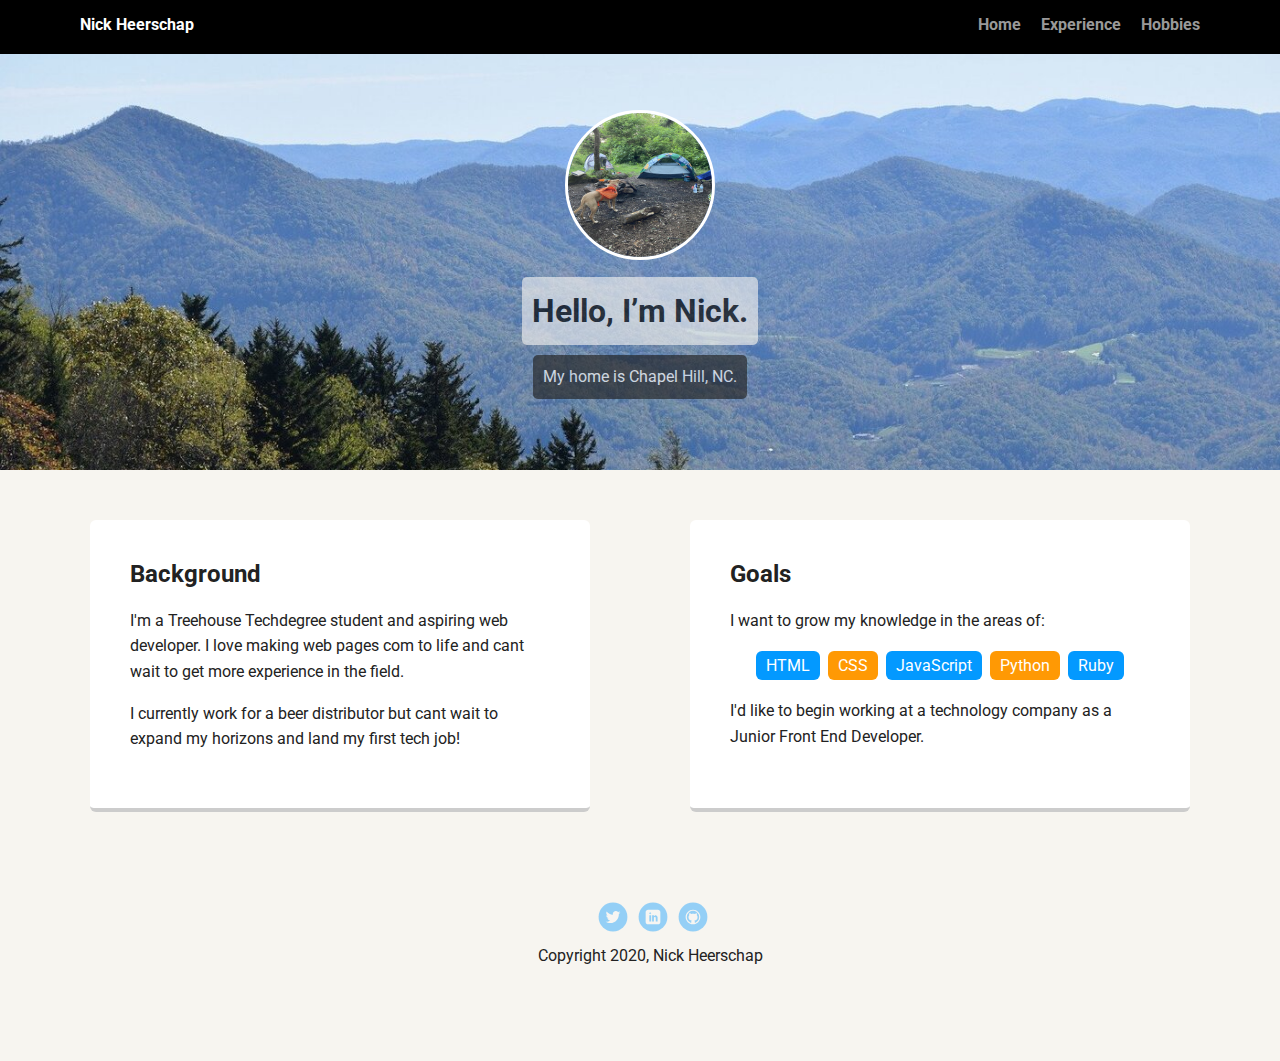
<file: index.html>
<!doctype html>
<html lang="en">
<head>
  <meta charset="utf-8">
  <title>Nick Heerschap's Profile</title>
  <meta name="viewport" content="width=device-width, initial-scale=1.0">
  <link rel="stylesheet" href="styles.css">
  <link href="https://fonts.googleapis.com/css?family=Muli%7CRoboto:400,300,500,700,900" rel="stylesheet"></head>
  <body>

    <nav class="main-nav">
        <ul class="nav">
          <li class="name">Nick Heerschap</li>
          <li><a href="index.html">Home</a></li>
          <li><a href="experience.html">Experience</a></li>
          <li><a href="hobbies.html">Hobbies</a></li>
        </ul>
      </nav>

    <header>
      <img src="images/molly-hiking.jpg" alt="Dog on a backpacking trip" class="profile-image">
      <h1 class="tag name">Hello, I’m Nick.</h1>
      <p class="tag location">My home is Chapel Hill, NC.</p>
    </header>

    <main class="flex">
      <article class="card">
        <h2>Background</h2>
        <p>
          I'm a Treehouse Techdegree student and aspiring web developer. I love making web pages com to life and cant wait to get more experience in the field. 
        </p>
        <p>I currently work for a beer distributor but cant wait to expand my horizons and land my first tech job!</p>
      </article> 

      <article class="card">
        <h2>Goals</h2>
        <p>I want to grow my knowledge in the areas of: </p>
        <ul class="skills">
          <li>HTML</li>
          <li>CSS</li>
          <li>JavaScript</li>
          <li>Python</li>
          <li>Ruby</li>
        </ul>
        <p>I'd like to begin working at a technology company as a Junior Front End Developer.</p>
      </article> 

    </main>
    <footer>
      <ul>
        <li><a href="https://twitter.com/njheerschap" class="social twitter">Twitter</a></li>
        <li><a href="https://www.linkedin.com/in/nicholas-heerschap-a23bbb7b/" class="social linkedin">LinkedIn</a></li>
        <li><a href="https://github.com/njheerschap" class="social github">Github</a></li>
      </ul>
      <p class="copyright">Copyright 2020, Nick Heerschap</p>
    </footer>
  </body>
  </html>
</file>
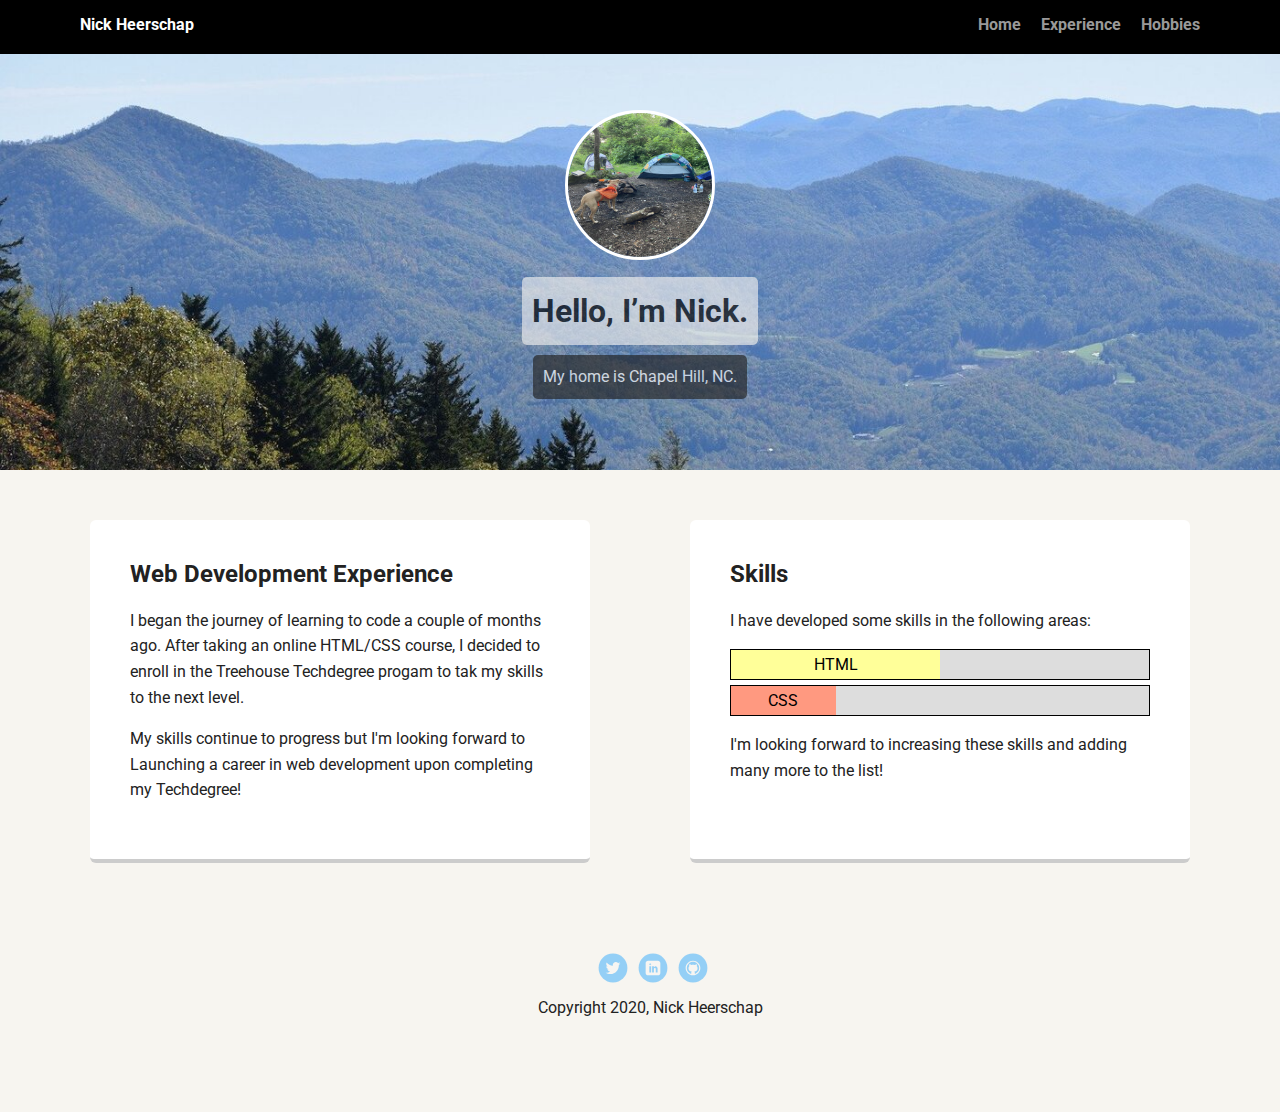
<file: experience.html>
<!doctype html>
<html lang="en">
<head>
  <meta charset="utf-8">
  <title>Nick Heerschap's Profile</title>
  <meta name="viewport" content="width=device-width, initial-scale=1.0">
  <link rel="stylesheet" href="styles.css">
  <link href="https://fonts.googleapis.com/css?family=Muli%7CRoboto:400,300,500,700,900" rel="stylesheet"></head>
  <body>

    <nav class="main-nav">
          <ul class="nav">
            <li class="name">Nick Heerschap</li>
            <li><a href="index.html">Home</a></li>
            <li><a href="experience.html">Experience</a></li>
            <li><a href="hobbies.html">Hobbies</a></li>
          </ul>
        </nav>

    <header>
      <img src="images/molly-hiking.jpg" alt="Dog on a backpacking trip" class="profile-image">
      <h1 class="tag name">Hello, I’m Nick.</h1>
      <p class="tag location">My home is Chapel Hill, NC.</p>
    </header>

    <main class="flex">
      <article class="card">
        <h2>Web Development Experience</h2>
        <p>
          I began the journey of learning to code a couple of months ago. After taking an online HTML/CSS course, I decided to enroll in the Treehouse Techdegree progam to tak my skills to the next level. 
        </p>
        <p>My skills continue to progress but I'm looking forward to Launching a career in web development upon completing my Techdegree!</p>
    </article> 

      <article class="card">
        <h2>Skills</h2>
        <p>I have developed some skills in the following areas:</p>
            <div class="container">
                <div class="skills html">HTML</div>
            </div>
            <div class="container">
                <div class="skills css">CSS</div>
            </div>
        <p>I'm looking forward to increasing these skills and adding many more to the list!</p>
        </article> 

    </main>
    <footer>
      <ul>
        <li><a href="https://twitter.com/njheerschap" class="social twitter">Twitter</a></li>
        <li><a href="https://www.linkedin.com/in/nicholas-heerschap-a23bbb7b/" class="social linkedin">LinkedIn</a></li>
        <li><a href="https://github.com/njheerschap" class="social github">Github</a></li>
      </ul>
      <p class="copyright">Copyright 2020, Nick Heerschap</p>
    </footer>
  </body>
  </html>
</file>
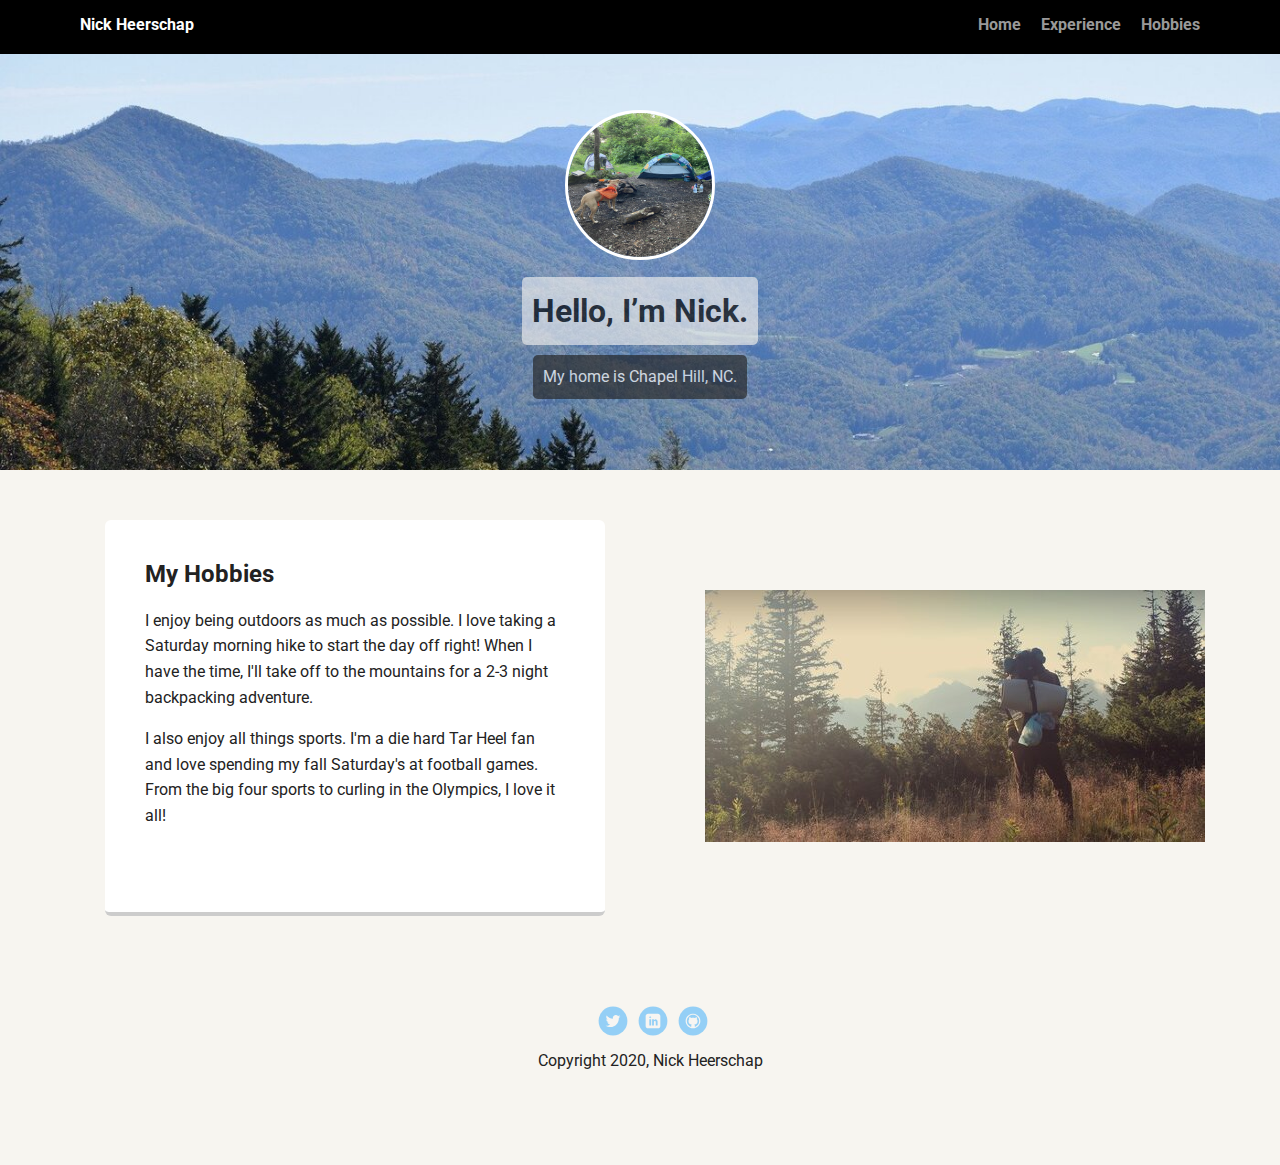
<file: hobbies.html>
<!doctype html>
<html lang="en">
<head>
  <meta charset="utf-8">
  <title>Nick Heerschap's Profile</title>
  <meta name="viewport" content="width=device-width, initial-scale=1.0">
  <link rel="stylesheet" href="styles.css">
  <link href="https://fonts.googleapis.com/css?family=Muli%7CRoboto:400,300,500,700,900" rel="stylesheet"></head>
  <body>

    <nav class="main-nav">
        <ul class="nav">
            <li class="name">Nick Heerschap</li>
            <li><a href="index.html">Home</a></li>
            <li><a href="experience.html">Experience</a></li>
            <li><a href="hobbies.html">Hobbies</a></li>
          </ul>
        </nav>

    <header>
      <img src="images/molly-hiking.jpg" alt="Dog on a backpacking trip" class="profile-image">
      <h1 class="tag name">Hello, I’m Nick.</h1>
      <p class="tag location">My home is Chapel Hill, NC.</p>
    </header>

    <main class="flex">
      <article class="card">
        <h2>My Hobbies</h2>
        <p>I enjoy being outdoors as much as possible. I love taking a Saturday morning hike to start the day off right! 
            When I have the time, I'll take off to the mountains for a 2-3 night backpacking adventure.
        </p>
        <p>
            I also enjoy all things sports. I'm a die hard Tar Heel fan and love spending my fall Saturday's at football games. 
            From the big four sports to curling in the Olympics, I love it all!
        </p>
    </article> 

      <div>
        <img src="images/backpacking.jpg" alt="Man on a backpacking trip" class="backpacking">
      </div> 

    </main>
    <footer>
      <ul>
        <li><a href="https://twitter.com/njheerschap" class="social twitter">Twitter</a></li>
        <li><a href="https://www.linkedin.com/in/nicholas-heerschap-a23bbb7b/" class="social linkedin">LinkedIn</a></li>
        <li><a href="https://github.com/njheerschap" class="social github">Github</a></li>
      </ul>
      <p class="copyright">Copyright 2020, Nick Heerschap</p>
    </footer>
  </body>
  </html>
</file>
<file: styles.css>
/* Global Layout Set-up */
* { 
  box-sizing: border-box;
}
  
body {
  margin: 0;
  padding: 0;
  text-align: center;
  font-family: 'Roboto', sans-serif;
  color: #222;
  background: #f7f5f0;
}
/* Link Styles */

a {
  text-decoration: none;
  color: #999;
}
a:hover {
  color: #6633ff;
}

/* Section Styles */

.main-nav {
  width: 100%;
  background: black;
  min-height: 30px;
  padding: 10px;
  position: fixed;
  text-align: center;
  z-index: 1;
}
.nav {
  display: flex;
  justify-content: space-around;
  font-weight: 700;
  list-style-type: none;
  margin: 0 auto;
  padding: 0;
}

.nav .name {
    display: block;
    margin-right: auto;
    color: white;
}
.nav li {
  padding: 5px 10px 10px 10px;
}
.nav a {
  transition: all .5s;
}
.nav a:hover {
  color: white
}

header {
  text-align: center;
  background: url('images/blue-ridge.jpg') no-repeat top center ;
  background-size: cover;
  overflow: hidden;
  padding-top: 60px;
}
header {
  line-height: 1.5;
}
header .profile-image {
  margin-top: 50px;
  width: 150px;
  height: 150px;
  border-radius: 50%;
  border: 3px solid white;
  transition: all .5s;
}
header .profile-image:hover {
  transform: scale(1.2) rotatey(360deg);
}
.tag {
  background-color: #efefef;
  color: black;
  padding: 10px;
  border-radius: 5px;
  display: table;
  margin: 10px auto;
  opacity: 0.65;
} 
.location {
  background-color: #222;
  color: white;
}
.card {
  margin: 30px;
  padding: 20px 40px 40px;
  max-width: 500px;
  text-align: left;
  background: #fff;
  border-bottom: 4px solid #ccc;
  border-radius: 6px;
  transition: all .5s;
}
.card:hover {
  border-color: #00008d;
}

.backpacking {
  padding: 20% 0;
}

ul.skills {
  padding: 0;
  text-align: center;
}

.skills li {
  border-radius: 6px;
  display: inline-block;
  background: #ff9904;
  color: white;
  padding: 5px 10px;
  margin: 2px;
}

.skills li:nth-child(odd) {
  background: #0399ff;
}

.container {
  width: 100%;
  background-color: #ddd;
  margin-bottom: 5px;
  border: 1px solid black;
}

.skills {
  text-align: right;
  padding: 5px 0;
  color: black;
}

.html {
  width: 50%;
  text-align: center;
  background-color: #ffff99;
}

.css {
  width: 25%;
  text-align: center;
  background-color: #ff9980;
}

footer {
  width: 100%;
  min-height: 30px;
  padding: 20px 0 40px 20px;
}

footer .copyright {
  top: -8px;
  font-size: .75em;
}

footer ul {
  list-style-type: none;
  margin: 0;
  padding: 0;
}

footer ul li {
  display: inline-block;
}

a.social {
  display: inline-block;
  text-indent: -9999px;
  margin-left: 5px;
  width: 30px;
  height: 30px;
  background-size: 30px 30px;
  opacity: .4;
  transition: all .5s;
}
a.twitter {
  background-image: url(images/twitter.svg);
}
a.linkedin {
  background-image: url(images/linkedin.svg);
}
a.github {
  background-image: url(images/github.svg);
}
a.social:hover {
  opacity: 1;
}
.clearfix {
  clear: both;
}

/* Styles for larger screens */
@media screen and (min-width: 720px) {
  
  .flex {
      display: -ms-flexbox;      /* TWEENER - IE 10 */
      display: flex; 
      max-width: 1200px;
      -ms-flex-pack: distribute;
      justify-content: space-around;
      margin: 0 auto;
  }

  header {
    min-height: 470px;
  }

  .nav {
    max-width: 1200px;
    padding: 0 30px;
  }


  main {
    padding-top: 20px;
  }

  main p {
    line-height: 1.6em;
  }

  footer {
    font-size: 1.3em;
    max-width: 1200px;
    margin: 40px auto;
  }

}
</file>
